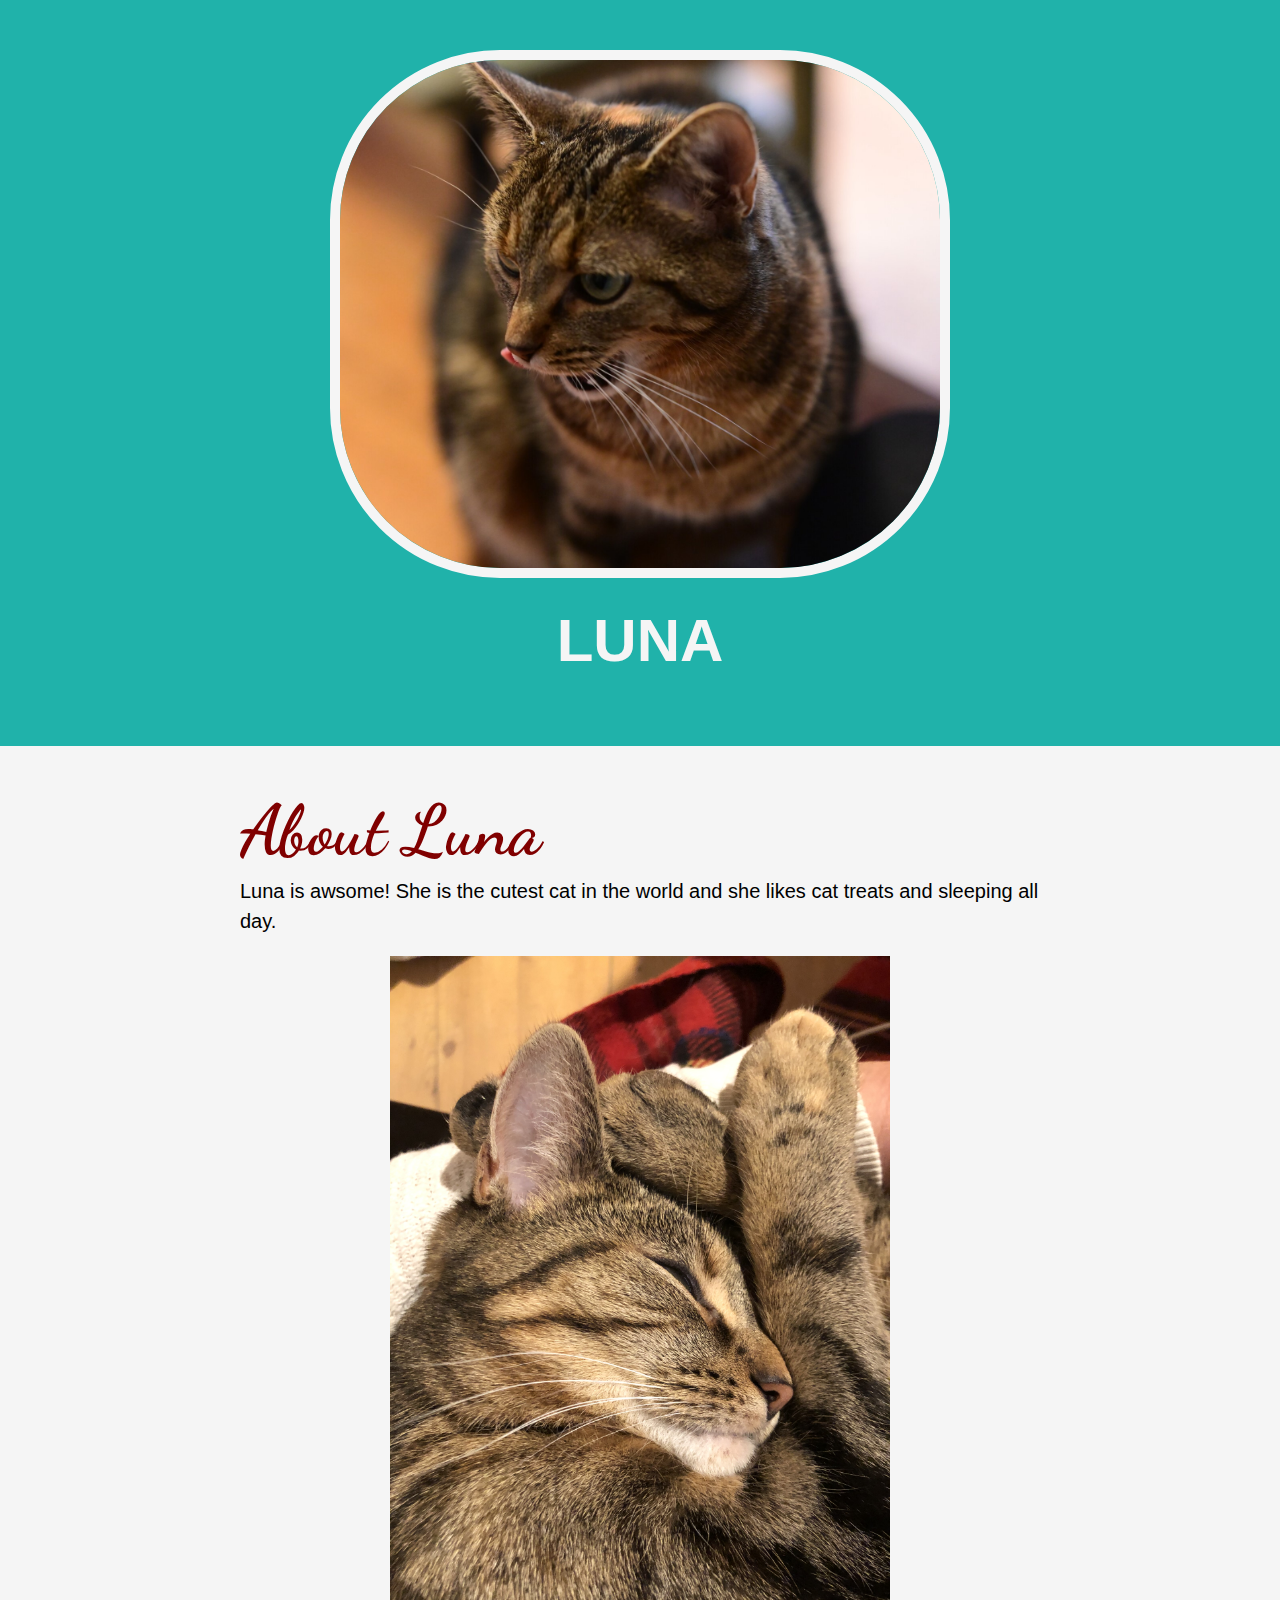
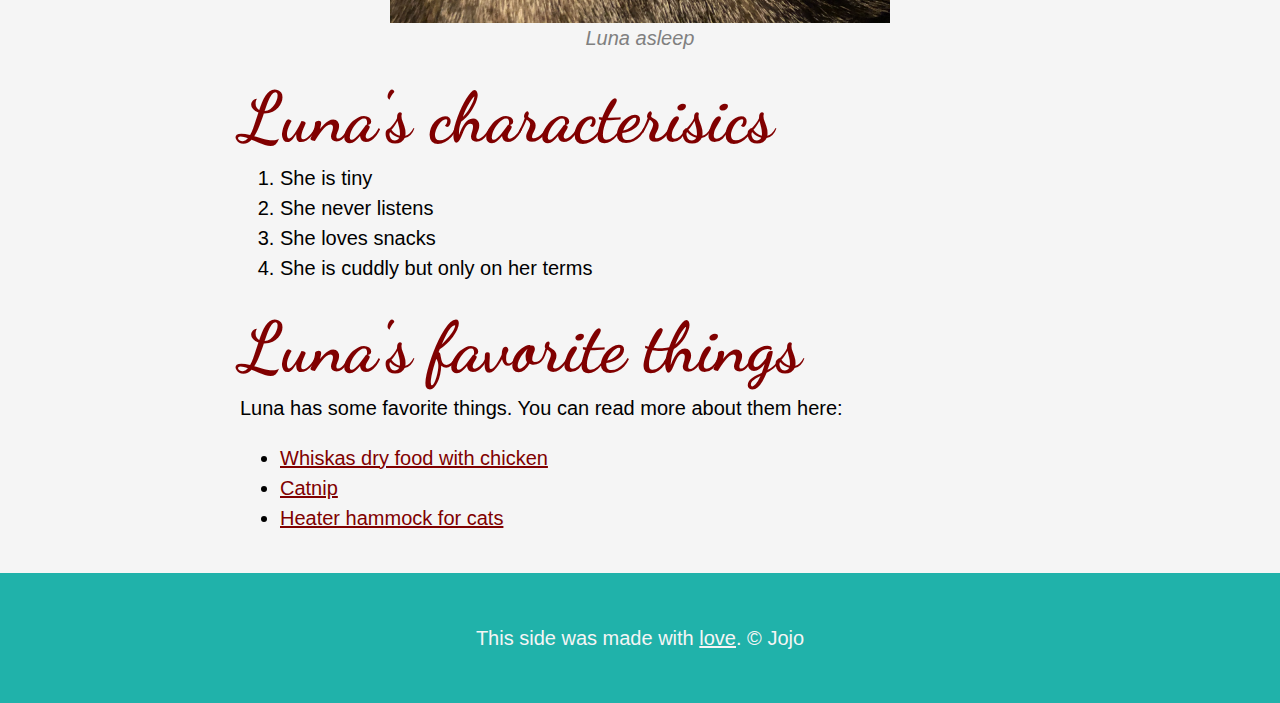
<file: index.html>
<!DOCTYPE html>
<html>
<head>
    <title>Luna</title>
    <link rel="icon" href="img/Luna2.jpg">
    <link rel="preconnect" href="https://fonts.gstatic.com">
    <link href="https://fonts.googleapis.com/css2?family=Dancing+Script&display=swap" rel="stylesheet">
    <link rel="stylesheet" href="css/Luna.css">
</head>
<body>
    <!--header element-->
    <header>
        <img src="img/Luna2.jpg">
        <h1>LUNA</h1>
    </header>
    <!--main element-->
    <main>
        <h2>About Luna</h2>
        <p>Luna is awsome! She is the cutest cat in the world and she likes cat treats and sleeping all day.</p>
        <img src="img/Luna_sleepy.jpg">
        <p class="caption">Luna asleep</p>
        <h2>Luna's characterisics</h2>
        <ol>
            <li>She is tiny</li>
            <li>She never listens</li>
            <li>She loves snacks</li>
            <li>She is cuddly but only on her terms</li>

        </ol>
        <h2>Luna's favorite things</h2>
        <p>Luna has some favorite things. You can read more about them here:</p>
        <ul>
            <li><a target="_blank" href="https://direktkauf.idealo.de/productpage/5779492?siteid=1&offerKey=0ff725fdee4c53cf6d4052c656db07c8&osId=3377189671101532499&shopping=1&ref=bing_sh&camp=bing_sh&msclkid=e7ed2357fc721e4b7edd43465ffa47a8&utm_source=bing&utm_medium=cpc&utm_campaign=NEW_bing_shopping&utm_term=4576442273877755&utm_content=Alle%20Produkte">
                Whiskas dry food with chicken</a></li>
            <li><a target="_blank" href="https://en.wikipedia.org/wiki/Catnip">Catnip</a></li>
            <li><a target="_blank" href="https://www.bitiba.de/shop/katze/schlafplatz/katzenliege/heizung/465116?variantid=465116.0&gclid=CjwKCAiAu8SABhAxEiwAsodSZKtFcEtp8b2yiUoIHayhWynUEH2pzNb66pRvfBRLrl0x62afF9qfOxoCB1oQAvD_BwE">
                Heater hammock for cats</a></li>
        </ul>
    </main>
    <!--footer element-->
    <footer>
        <p>This side was made with <a target="_blank" href="https://en.wikipedia.org/wiki/Love">love</a>. &copy; Jojo</p>
    </footer>
</body>
</html>
</file>
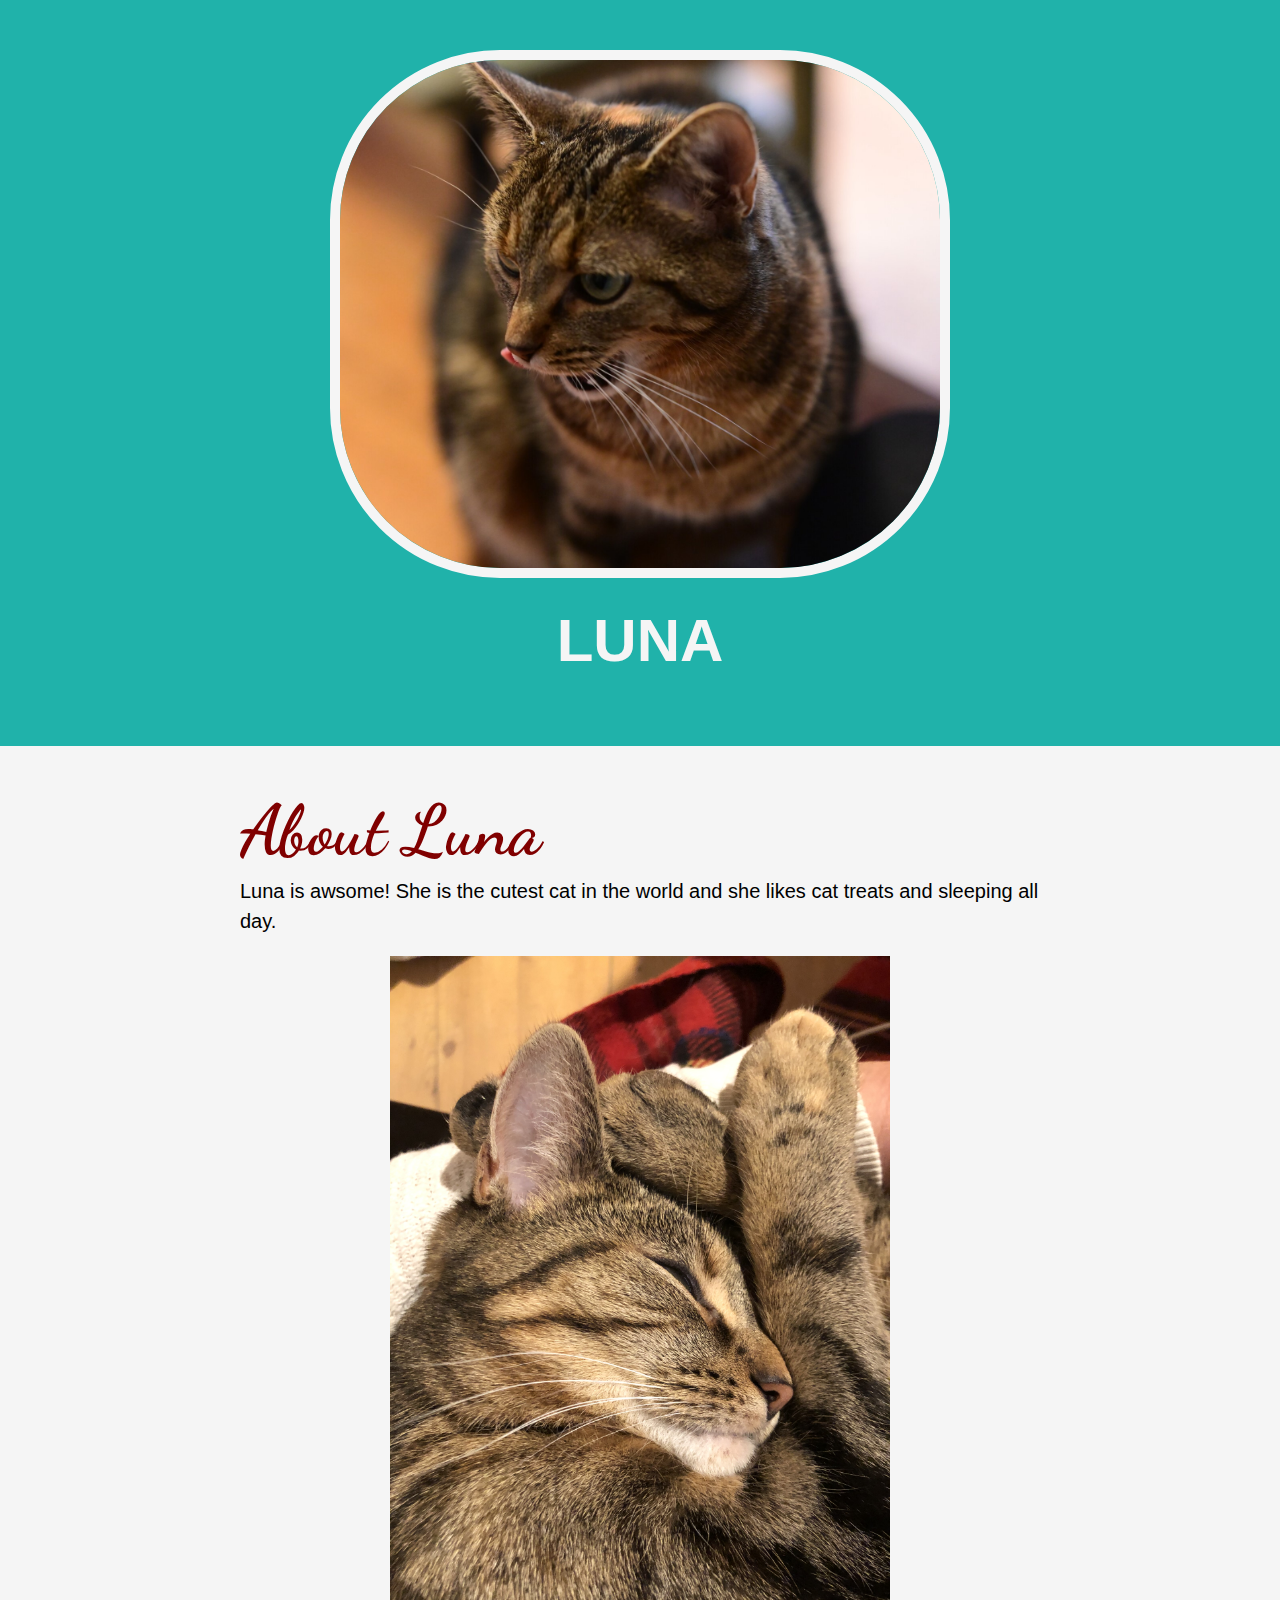
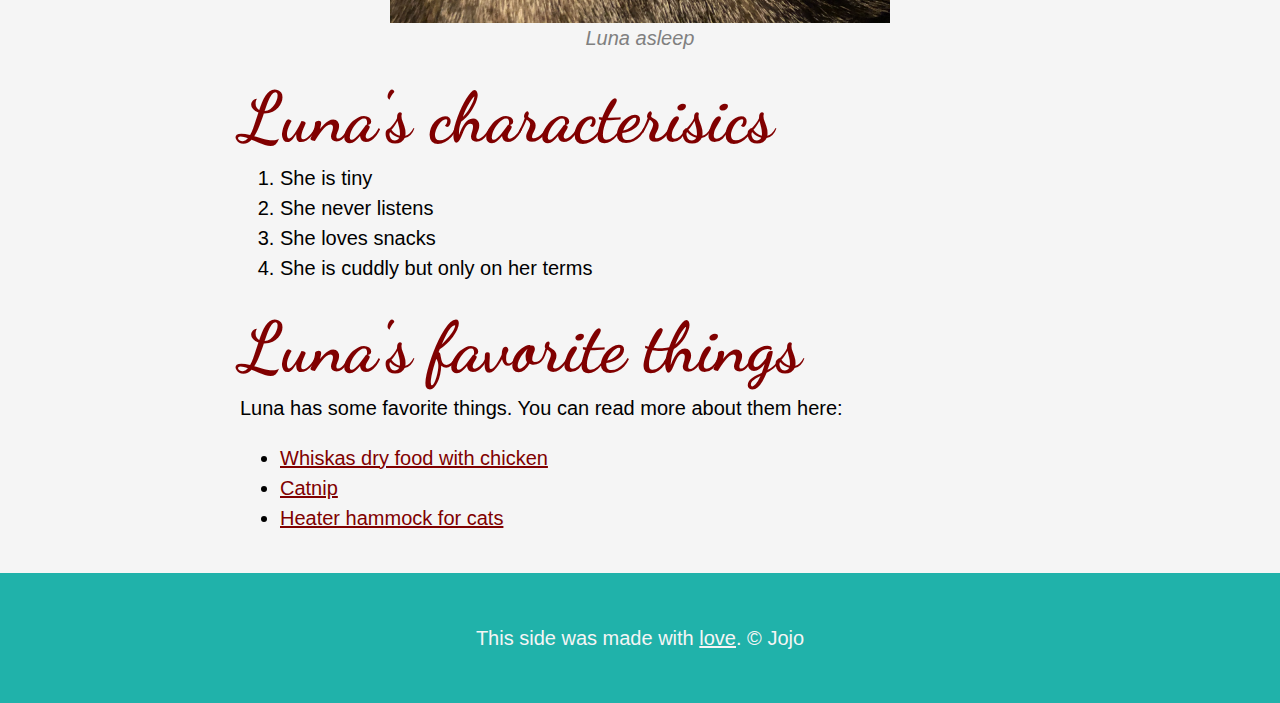
<file: index1.html>
<!DOCTYPE html>
<html>
<head>
    <title>Luna</title>
    <link rel="icon" href="img/Luna2.jpg">
    <link rel="preconnect" href="https://fonts.gstatic.com">
    <link href="https://fonts.googleapis.com/css2?family=Dancing+Script&display=swap" rel="stylesheet">
    <link rel="stylesheet" href="css/Luna.css">
</head>
<body>
    <!--header element-->
    <header>
        <img src="img/Luna2.jpg">
        <h1>LUNA</h1>
    </header>
    <!--main element-->
    <main>
        <h2>About Luna</h2>
        <p>Luna is awsome! She is the cutest cat in the world and she likes cat treats and sleeping all day.</p>
        <img src="img/Luna_sleepy.jpg">
        <p class="caption">Luna asleep</p>
        <h2>Luna's characterisics</h2>
        <ol>
            <li>She is tiny</li>
            <li>She never listens</li>
            <li>She loves snacks</li>
            <li>She is cuddly but only on her terms</li>

        </ol>
        <h2>Luna's favorite things</h2>
        <p>Luna has some favorite things. You can read more about them here:</p>
        <ul>
            <li><a target="_blank" href="https://direktkauf.idealo.de/productpage/5779492?siteid=1&offerKey=0ff725fdee4c53cf6d4052c656db07c8&osId=3377189671101532499&shopping=1&ref=bing_sh&camp=bing_sh&msclkid=e7ed2357fc721e4b7edd43465ffa47a8&utm_source=bing&utm_medium=cpc&utm_campaign=NEW_bing_shopping&utm_term=4576442273877755&utm_content=Alle%20Produkte">
                Whiskas dry food with chicken</a></li>
            <li><a target="_blank" href="https://en.wikipedia.org/wiki/Catnip">Catnip</a></li>
            <li><a target="_blank" href="https://www.bitiba.de/shop/katze/schlafplatz/katzenliege/heizung/465116?variantid=465116.0&gclid=CjwKCAiAu8SABhAxEiwAsodSZKtFcEtp8b2yiUoIHayhWynUEH2pzNb66pRvfBRLrl0x62afF9qfOxoCB1oQAvD_BwE">
                Heater hammock for cats</a></li>
        </ul>
    </main>
    <!--footer element-->
    <footer>
        <p>This side was made with <a target="_blank" href="https://en.wikipedia.org/wiki/Love">love</a>. &copy; Jojo</p>
    </footer>
</body>
</html>
</file>
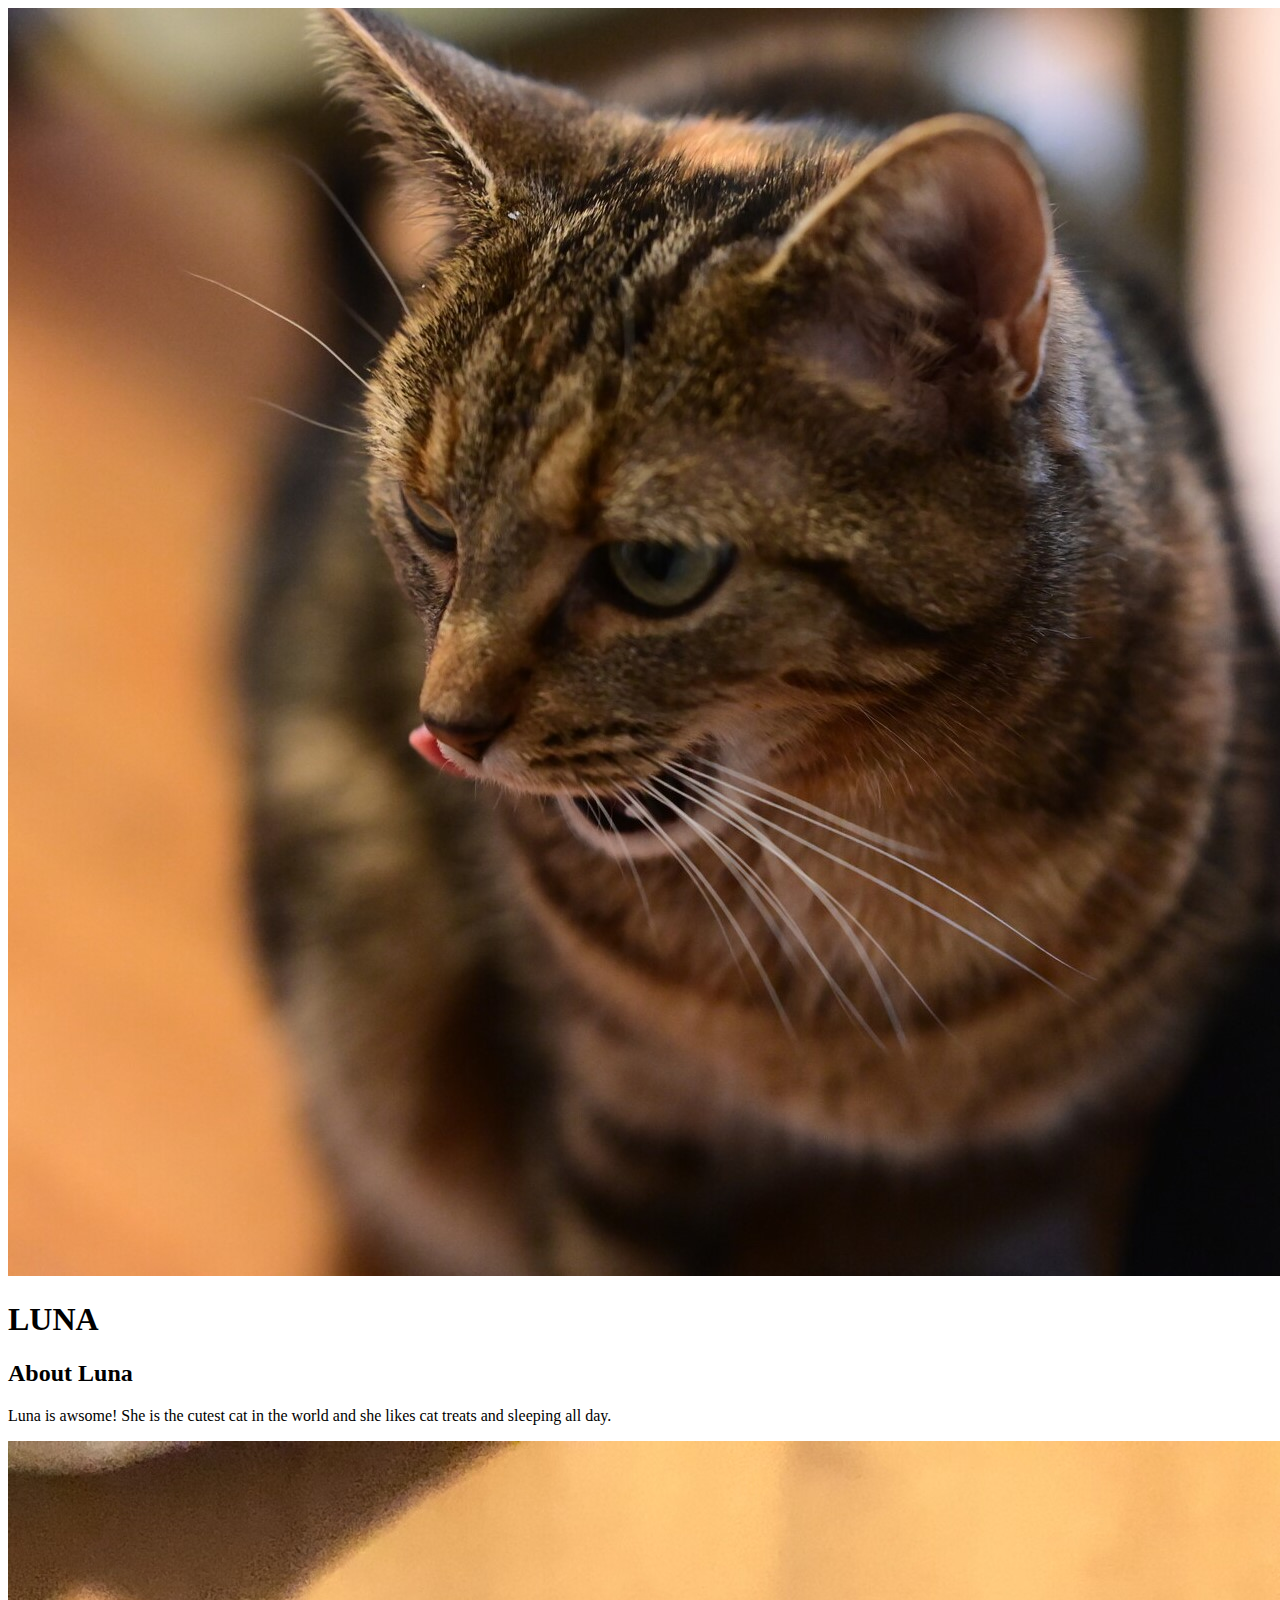
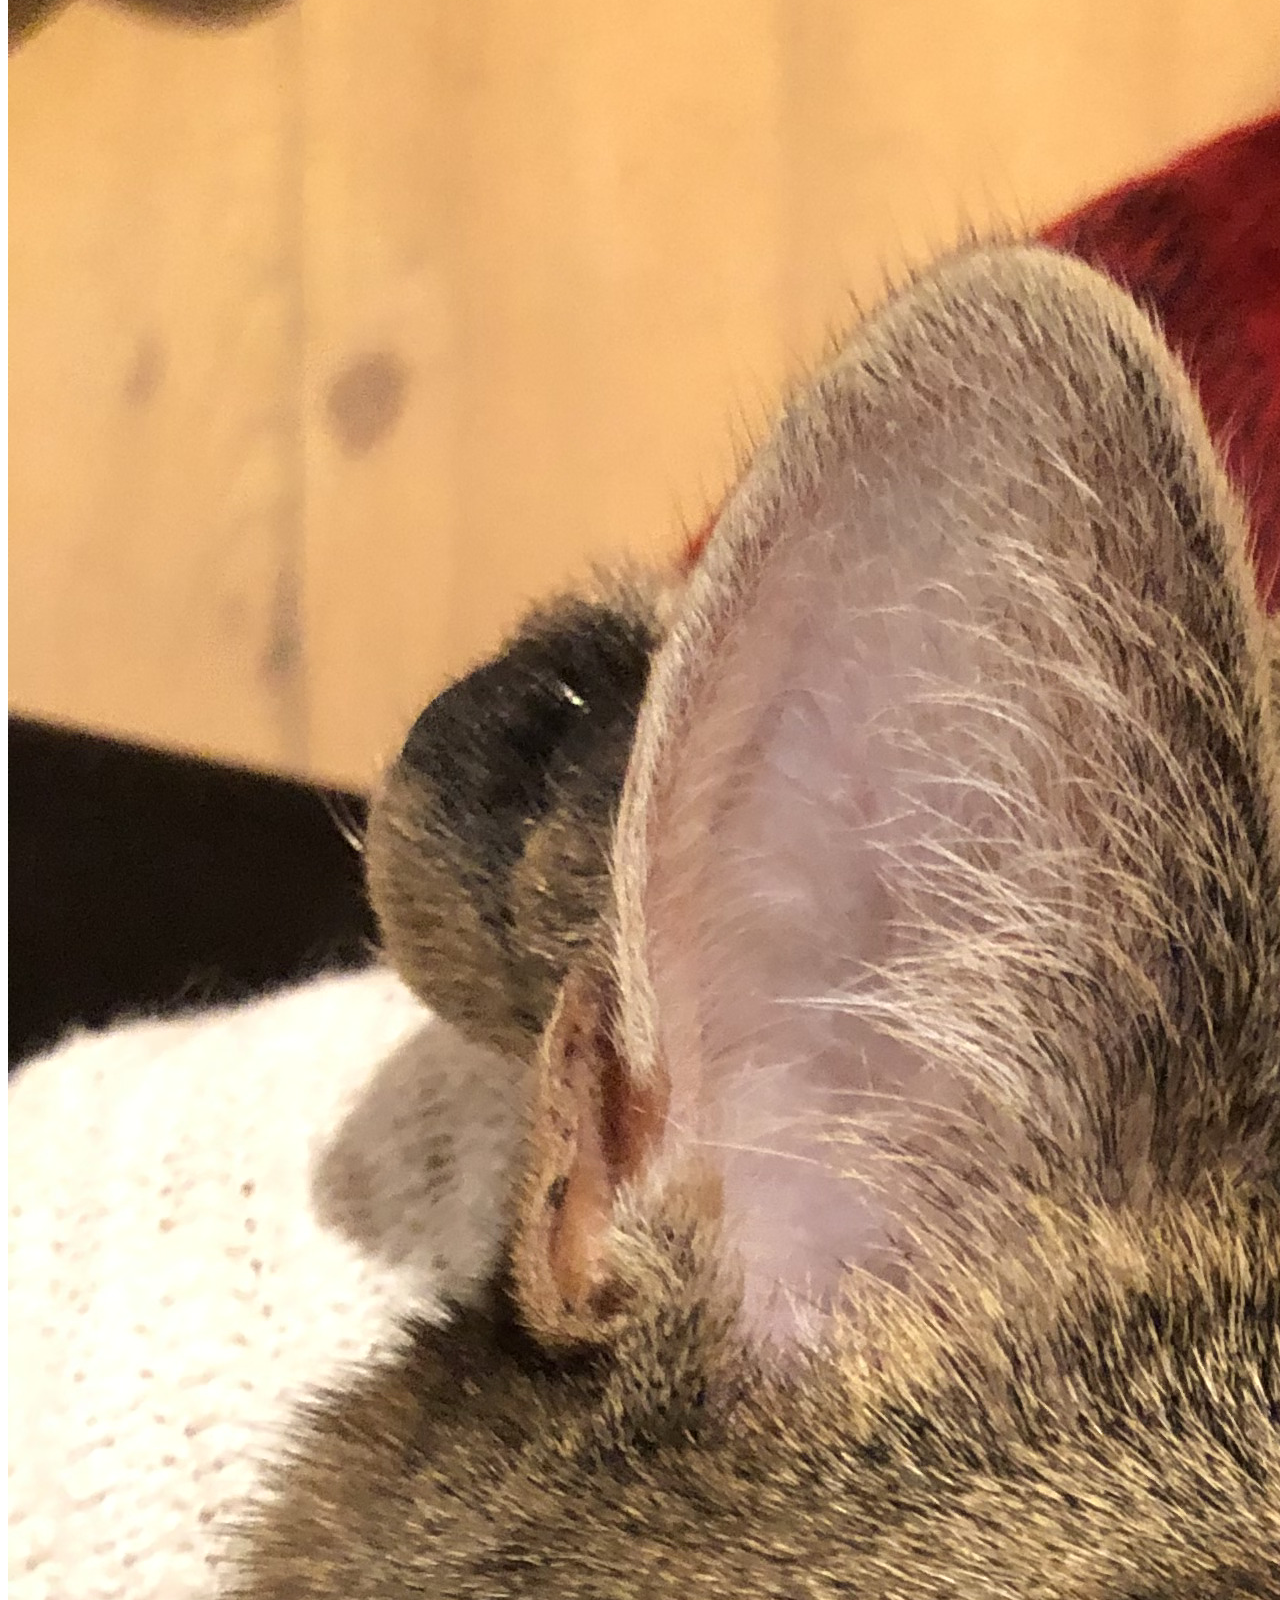
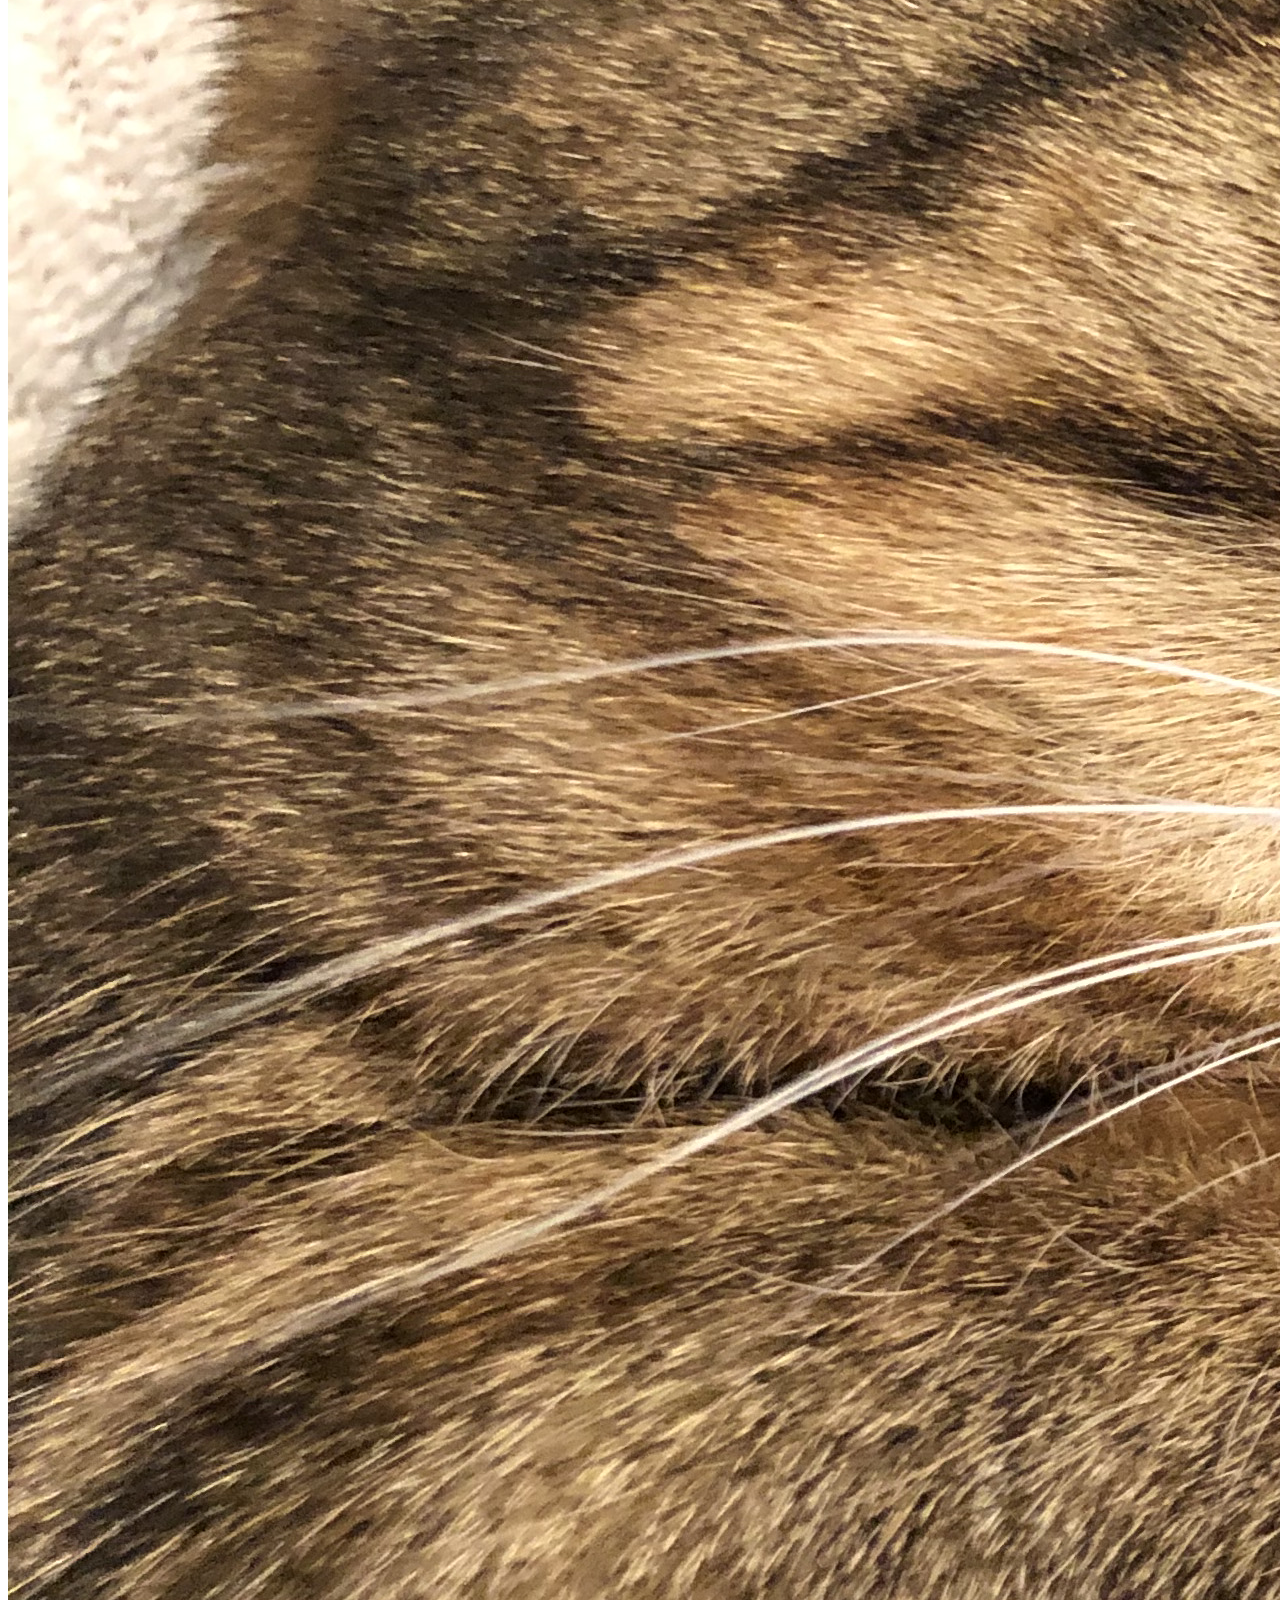
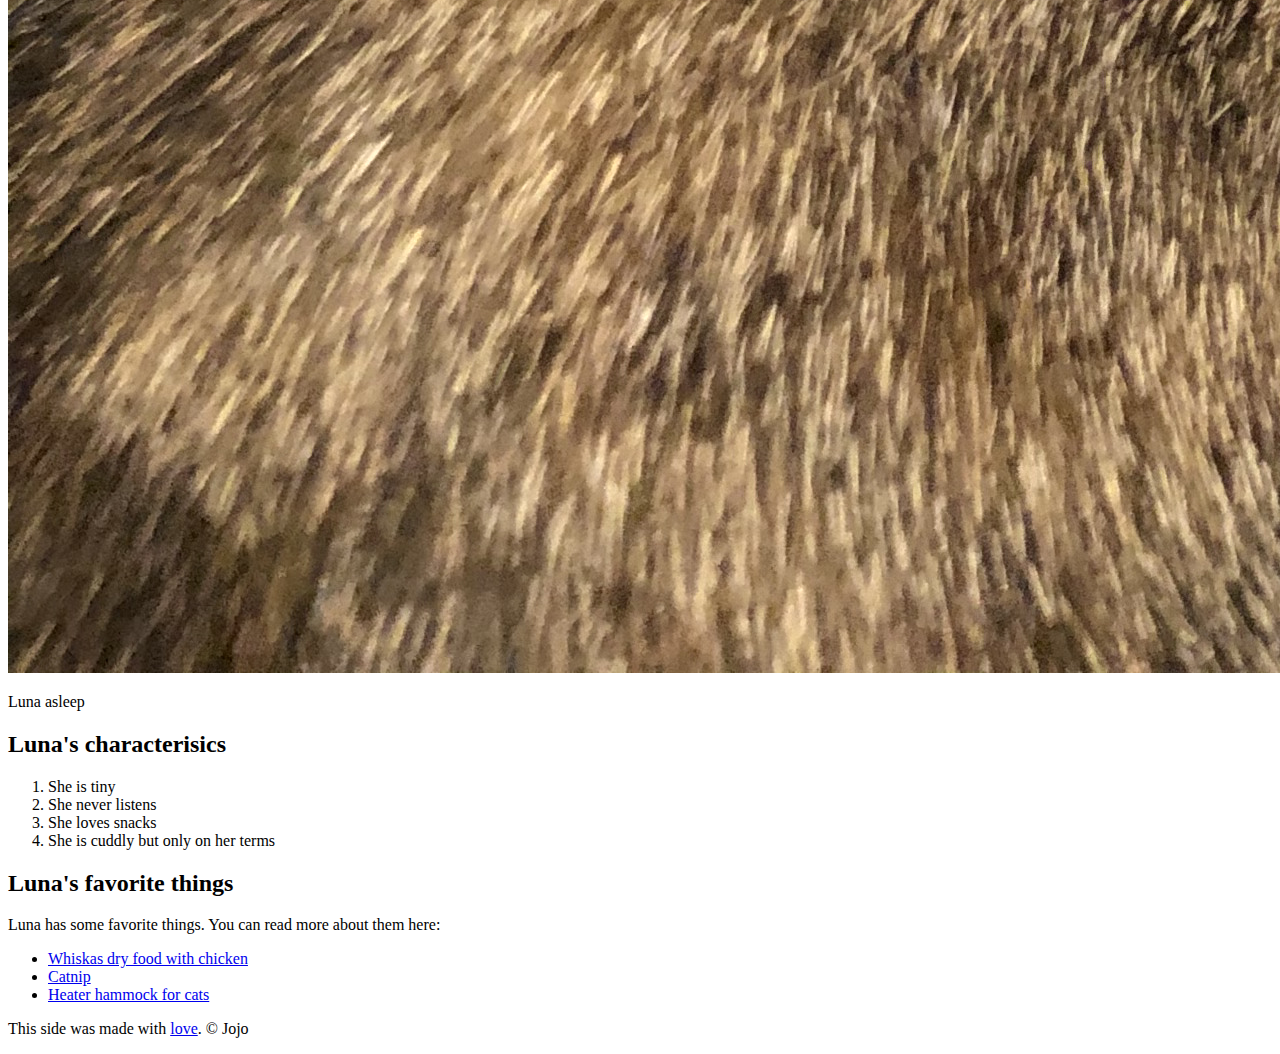
<file: index2.html>
<!DOCTYPE html>
<html>
<head>
    <title>Luna</title>
    <link rel="icon" href="img/Luna2.jpg">
    <link rel="preconnect" href="https://fonts.gstatic.com">
    <link href="https://fonts.googleapis.com/css2?family=Dancing+Script&display=swap" rel="stylesheet">
    <!--<link rel="stylesheet" href="css/Luna.css">-->
</head>
<body>
    <!--header element-->
    <header>
        <img src="img/Luna2.jpg">
        <h1>LUNA</h1>
    </header>
    <!--main element-->
    <main>
        <h2>About Luna</h2>
        <p>Luna is awsome! She is the cutest cat in the world and she likes cat treats and sleeping all day.</p>
        <img src="img/Luna_sleepy.jpg">
        <p class="caption">Luna asleep</p>
        <h2>Luna's characterisics</h2>
        <ol>
            <li>She is tiny</li>
            <li>She never listens</li>
            <li>She loves snacks</li>
            <li>She is cuddly but only on her terms</li>

        </ol>
        <h2>Luna's favorite things</h2>
        <p>Luna has some favorite things. You can read more about them here:</p>
        <ul>
            <li><a target="_blank" href="https://direktkauf.idealo.de/productpage/5779492?siteid=1&offerKey=0ff725fdee4c53cf6d4052c656db07c8&osId=3377189671101532499&shopping=1&ref=bing_sh&camp=bing_sh&msclkid=e7ed2357fc721e4b7edd43465ffa47a8&utm_source=bing&utm_medium=cpc&utm_campaign=NEW_bing_shopping&utm_term=4576442273877755&utm_content=Alle%20Produkte">
                Whiskas dry food with chicken</a></li>
            <li><a target="_blank" href="https://en.wikipedia.org/wiki/Catnip">Catnip</a></li>
            <li><a target="_blank" href="https://www.bitiba.de/shop/katze/schlafplatz/katzenliege/heizung/465116?variantid=465116.0&gclid=CjwKCAiAu8SABhAxEiwAsodSZKtFcEtp8b2yiUoIHayhWynUEH2pzNb66pRvfBRLrl0x62afF9qfOxoCB1oQAvD_BwE">
                Heater hammock for cats</a></li>
        </ul>
    </main>
    <!--footer element-->
    <footer>
        <p>This side was made with <a target="_blank" href="https://en.wikipedia.org/wiki/Love">love</a>. &copy; Jojo</p>
    </footer>
</body>
</html>
</file>
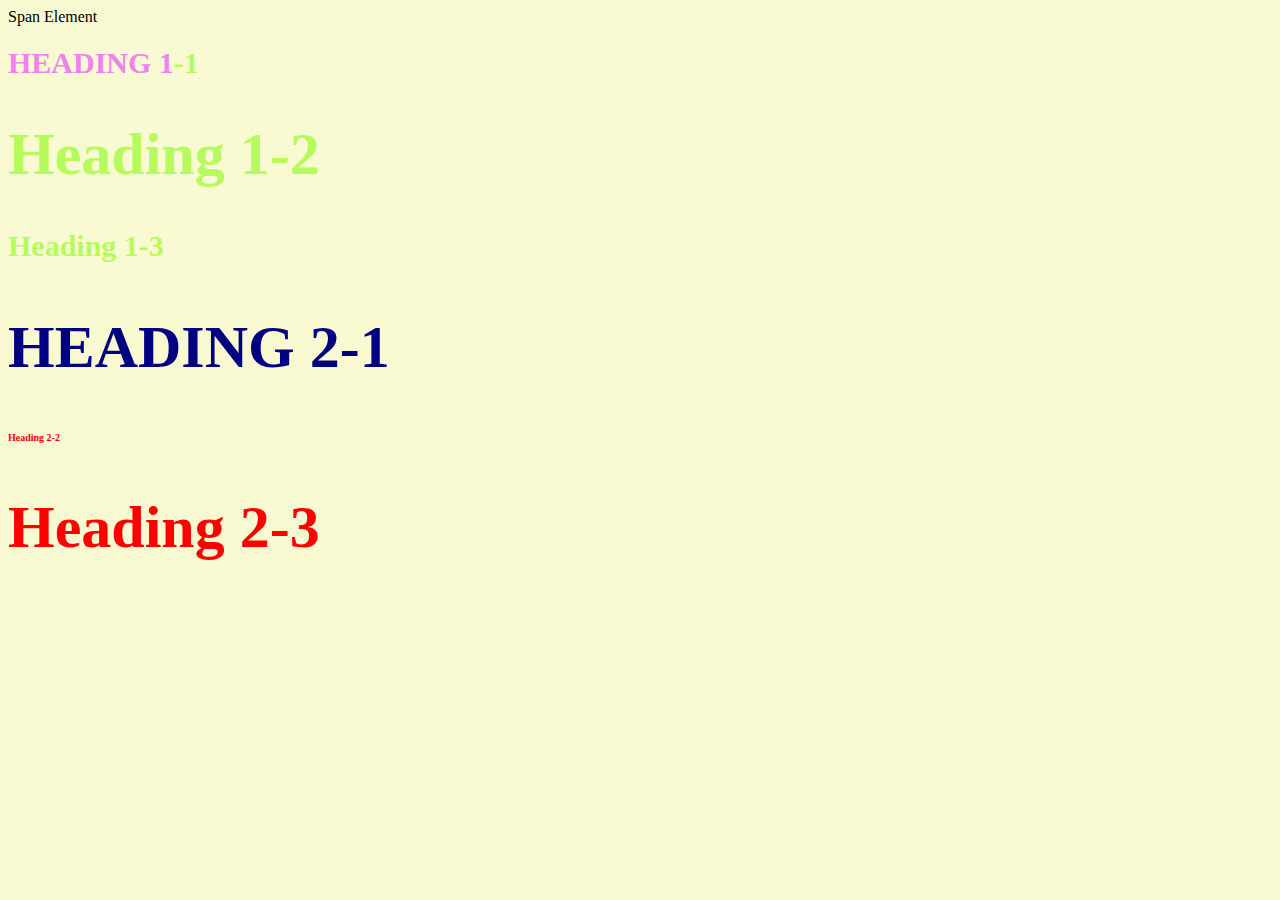
<file: style-test.html>
<html>
<head>
    <title>Style test</title>
    <link rel="stylesheet" href="css/test.css">
</head> 
<body>
    <span>Span Element</span>
    <h1 class="uppercase"><span>Heading 1</span>-1</h1>
    <h1 class="big">Heading 1-2</h1>
    <h1>Heading 1-3</h1>
    <h2 class="big uppercase">Heading 2-1</h2>
    <h2>Heading 2-2</h2>
    <h2 class="big">Heading 2-3</h2>

</body>   
</html>
</file>
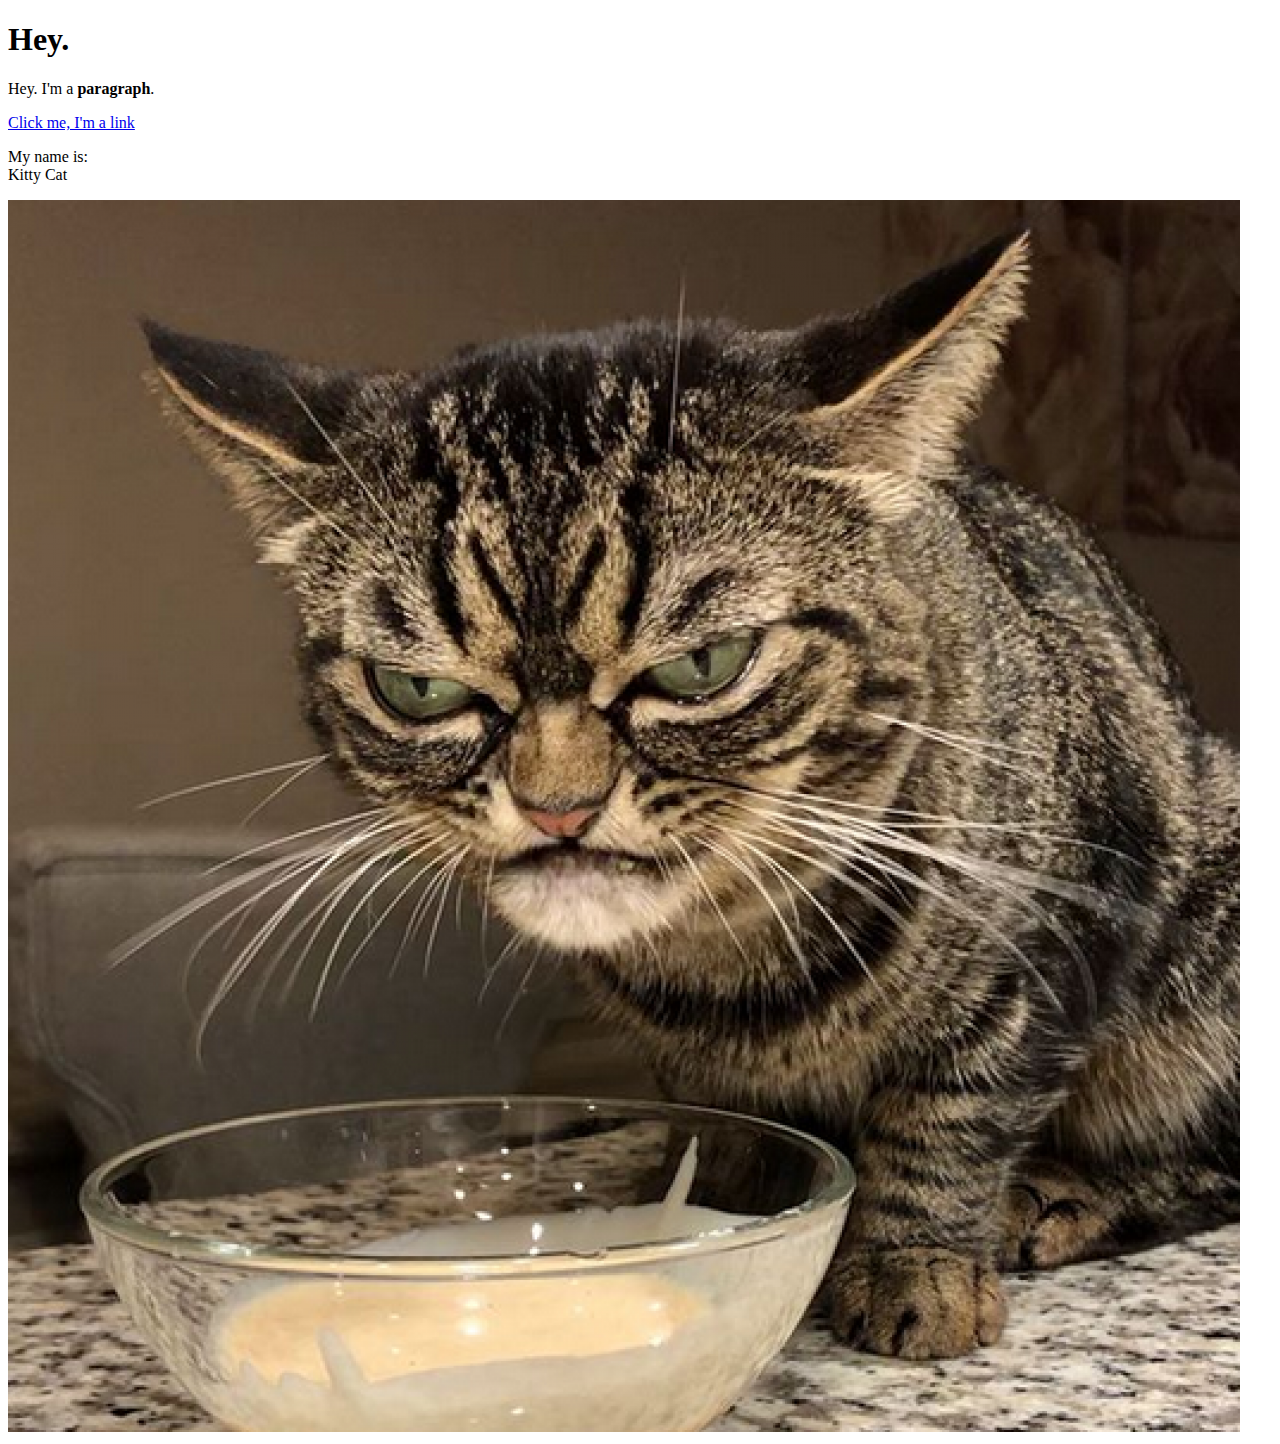
<file: well.html>
<!DOCTYPE html>
<html>
<head>
    <title>Test page</title>
</head>    
<body>
    <h1>Hey.</h1>
    <p>Hey. I'm a <b>paragraph</b>.</p>
    <a href="https://google.com" target="_blank" title="Let's go to google">Click me, I'm a link</a>
    <p>My name is:<br>
        Kitty Cat
    </p>
    <img src="img/cat.png">
</body>
</html>
</file>
<file: css/Luna.css>
body{
    margin: 0;
    font-family: Helvetica, Arial, sans-serif;
    font-size: 20px;
    line-height: 30px;
    background-color: whitesmoke;
}

header{
    background-color: lightseagreen;
    text-align: center;
    padding-top: 50px;
    padding-bottom: 50px;
}

header h1{
    color:  whitesmoke;
    font-size: 60px;
}
main h2{
    font-family: 'Dancing Script', cursive;
    font-size: 70px;
    color: maroon;
    margin: 50px 0 30px 0;
}
header img{
    border-radius: 170px;
    width: 600px;
    border: 10px solid  whitesmoke;
}

main{
    max-width: 800px;
    margin: 0 auto;
    padding: 20px;
}

main img{
    width: 500px;
    max-width: 100%;
    display: block;
    margin-left: auto;
    margin-right: auto;
}

footer{
    background-color: lightseagreen;
    text-align: center;
    color:  whitesmoke;
    padding: 50px;
}

footer p{
    margin: 0;
}

footer a{
    color:  whitesmoke;
}
footer a:hover{
    opacity: .5;
    background-color: transparent;
}

a{
    color: maroon;
}
a:hover{
    color: white;
    background-color:  lightseagreen;
}

p.caption{
    text-align: center;
    font-style: italic;
    margin-top: 0;
    color: gray;
}
</file>
<file: css/test.css>
body{
    background-color: lightgoldenrodyellow;
}
h1{
    font-size: 30px;
    color: rgba(126, 252, 0, 0.568);
}
h2{
    font-size: 10px;
    color: red;
}
.big{
    font-size: 60px;
}
.uppercase{
    text-transform: uppercase;
}
.big.uppercase{
    color: navy;
}
h1 span{
    color: violet;
}
</file>
